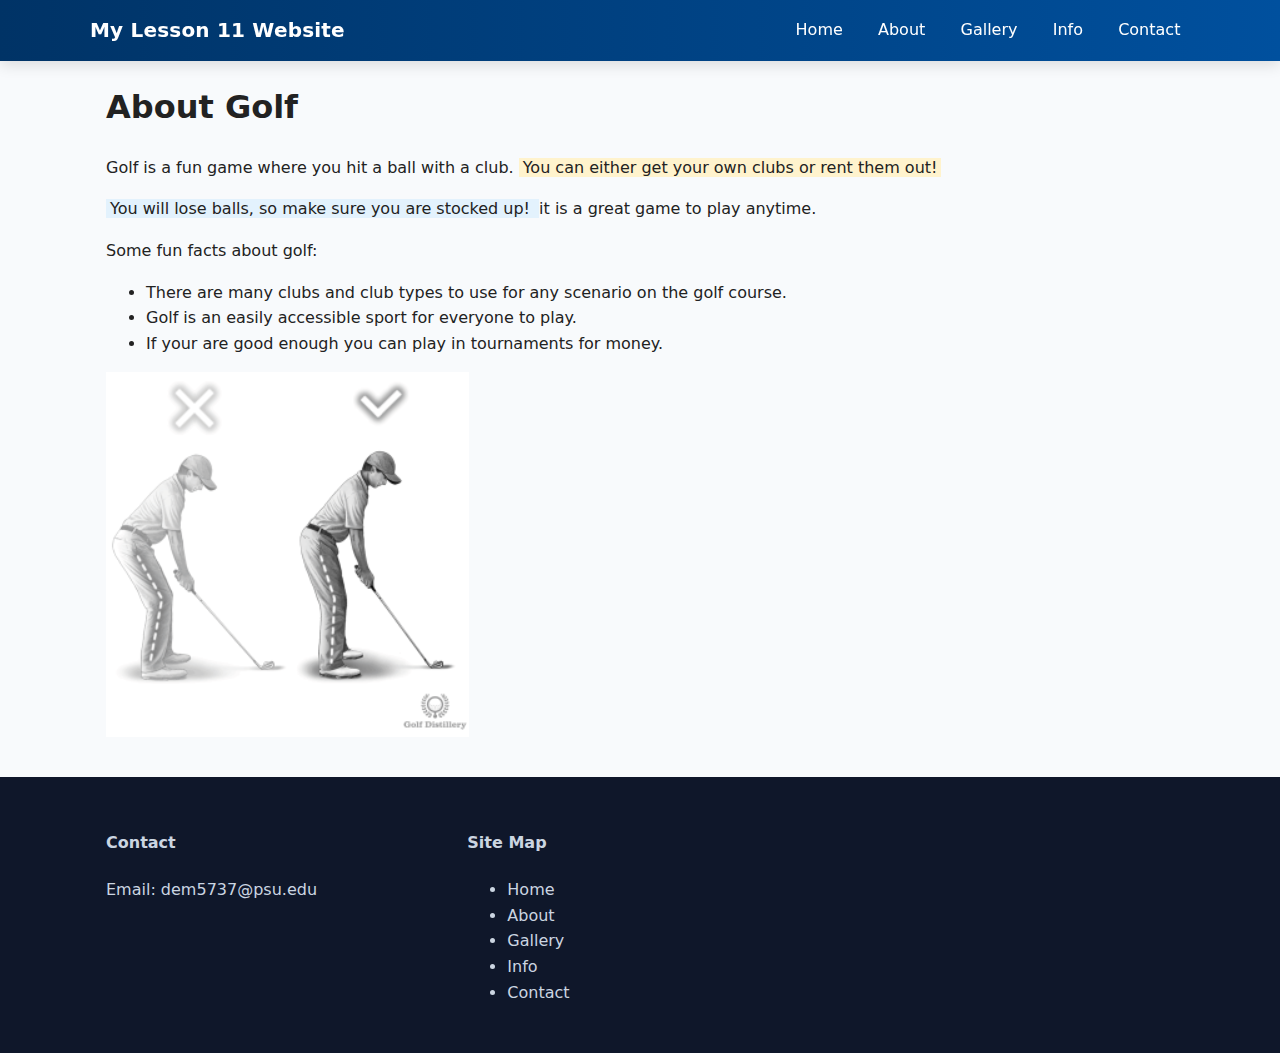
<file: about.html>
<!DOCTYPE html>
<html lang="en">
  <head>
    <meta charset="UTF-8" />
    <meta
      name="viewport"
      content="width=device-width, initial-scale=1.0"
    />
    <title>About Lesson 11 Wrap-Up</title>
    <link rel="stylesheet" href="styles/styles.css" />
  </head>
  <body>
    <header>
      <div class="container header-inner">
        <div class="site-title">My Lesson 11 Website</div>
        <nav>
          <ul>
            <li><a href="index.html">Home</a></li>
            <li><a href="about.html">About</a></li>
            <li><a href="gallery.html">Gallery</a></li>
            <li><a href="info.html">Info</a></li>
            <li><a href="contact.html">Contact</a></li>
          </ul>
        </nav>
      </div>
    </header>

    <main class="container">
      <h1>About Golf</h1>
      <p>
        Golf is a fun game where you hit a ball with a club.
        <span
          style="background: #fff3cd; padding: 0 0.25rem"
          >You can either get your own clubs or rent them
          out!
        </span>
      </p>
      <div
        style="
          display: inline;
          background: #e3f2fd;
          padding: 0 0.25rem;
        "
      >
        You will lose balls, so make sure you are stocked
        up!
      </div>
      it is a great game to play anytime.
      <p>Some fun facts about golf:</p>
      <ul>
        <li>
          There are many clubs and club types to use for any
          scenario on the golf course.
        </li>
        <li>
          Golf is an easily accessible sport for everyone to
          play.
        </li>
        <li>
          If your are good enough you can play in
          tournaments for money.
        </li>
      </ul>
      <img
        src="images/img4.png"
        alt="About page illustration"
      />
    </main>

    <footer>
      <div class="container footer-grid">
        <div>
          <h4>Contact</h4>
          <p>Email: dem5737@psu.edu</p>
        </div>
        <div>
          <h4>Site Map</h4>
          <ul>
            <li><a href="index.html">Home</a></li>
            <li><a href="about.html">About</a></li>
            <li><a href="gallery.html">Gallery</a></li>
            <li><a href="info.html">Info</a></li>
            <li><a href="contact.html">Contact</a></li>
          </ul>
        </div>
        <div></div>
      </div>
    </footer>

    <script src="scripts/scripts.js"></script>
  </body>
</html>
</file>
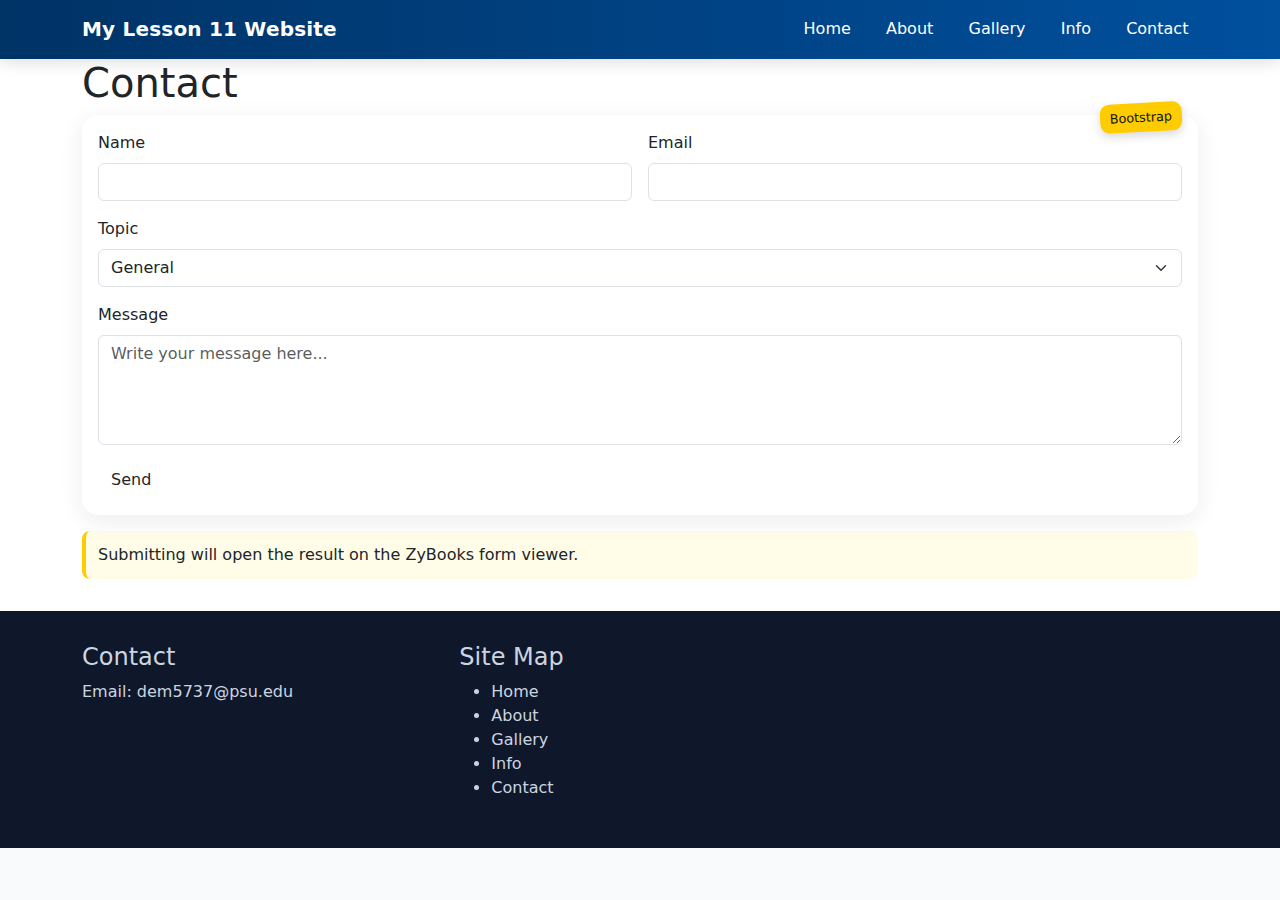
<file: contact.html>
<!DOCTYPE html>
<html lang="en">
  <head>
    <meta charset="UTF-8" />
    <meta
      name="viewport"
      content="width=device-width, initial-scale=1.0"
    />
    <title>Contact Lesson 11 Wrap-Up</title>
    <link rel="stylesheet" href="styles/styles.css" />
    <link
      href="https://cdn.jsdelivr.net/npm/bootstrap@5.3.3/dist/css/bootstrap.min.css"
      rel="stylesheet"
      integrity="sha384-QWTKZyjpPEjISv5WaRU9OFeRpok6YctnYmDr5pNlyT2bRjXh0JMhjY6hW+ALEwIH"
      crossorigin="anonymous"
    />
  </head>
  <body>
    <header>
      <div class="container header-inner">
        <div class="site-title">My Lesson 11 Website</div>
        <nav>
          <ul>
            <li><a href="index.html">Home</a></li>
            <li><a href="about.html">About</a></li>
            <li><a href="gallery.html">Gallery</a></li>
            <li><a href="info.html">Info</a></li>
            <li><a href="contact.html">Contact</a></li>
          </ul>
        </nav>
      </div>
    </header>

    <main class="container">
      <h1>Contact</h1>
      <div class="form-wrap">
        <div class="form-badge">Bootstrap</div>
        <form
          action="https://wp.zybooks.com/form-viewer.php"
          method="GET"
          class="row g-3"
          onsubmit="return onContactSubmit()"
        >
          <div class="col-md-6">
            <label for="name" class="form-label"
              >Name</label
            >
            <input
              type="text"
              class="form-control"
              id="name"
              name="name"
              required
              aria-required="true"
            />
          </div>
          <div class="col-md-6">
            <label for="email" class="form-label"
              >Email</label
            >
            <input
              type="email"
              class="form-control"
              id="email"
              name="email"
              required
            />
          </div>
          <div class="col-md-12">
            <label for="topic" class="form-label"
              >Topic</label
            >
            <select
              id="topic"
              name="topic"
              class="form-select"
            >
              <option value="General">General</option>
              <option value="Feedback">Feedback</option>
              <option value="Support">Support</option>
            </select>
          </div>
          <div class="col-md-12">
            <label for="message" class="form-label"
              >Message</label
            >
            <textarea
              id="message"
              name="message"
              class="form-control"
              rows="4"
              placeholder="Write your message here..."
            ></textarea>
          </div>
          <div class="col-12">
            <button class="btn" type="submit">Send</button>
          </div>
        </form>
      </div>
      <p id="highlight" style="margin-top: 1rem">
        Submitting will open the result on the ZyBooks form
        viewer.
      </p>
    </main>

    <footer>
      <div class="container footer-grid">
        <div>
          <h4>Contact</h4>
          <p>Email: dem5737@psu.edu</p>
        </div>
        <div>
          <h4>Site Map</h4>
          <ul>
            <li><a href="index.html">Home</a></li>
            <li><a href="about.html">About</a></li>
            <li><a href="gallery.html">Gallery</a></li>
            <li><a href="info.html">Info</a></li>
            <li><a href="contact.html">Contact</a></li>
          </ul>
        </div>
      </div>
    </footer>

    <script src="scripts/scripts.js"></script>
    <script
      src="https://cdn.jsdelivr.net/npm/bootstrap@5.3.3/dist/js/bootstrap.bundle.min.js"
      integrity="sha384-YvpcrYf0tY3lHB60NNkmXc5s9fDVZLESaAA55NDzOxhy9GkcIdslK1eN7N6jIeHz"
      crossorigin="anonymous"
    ></script>
  </body>
</html>
</file>
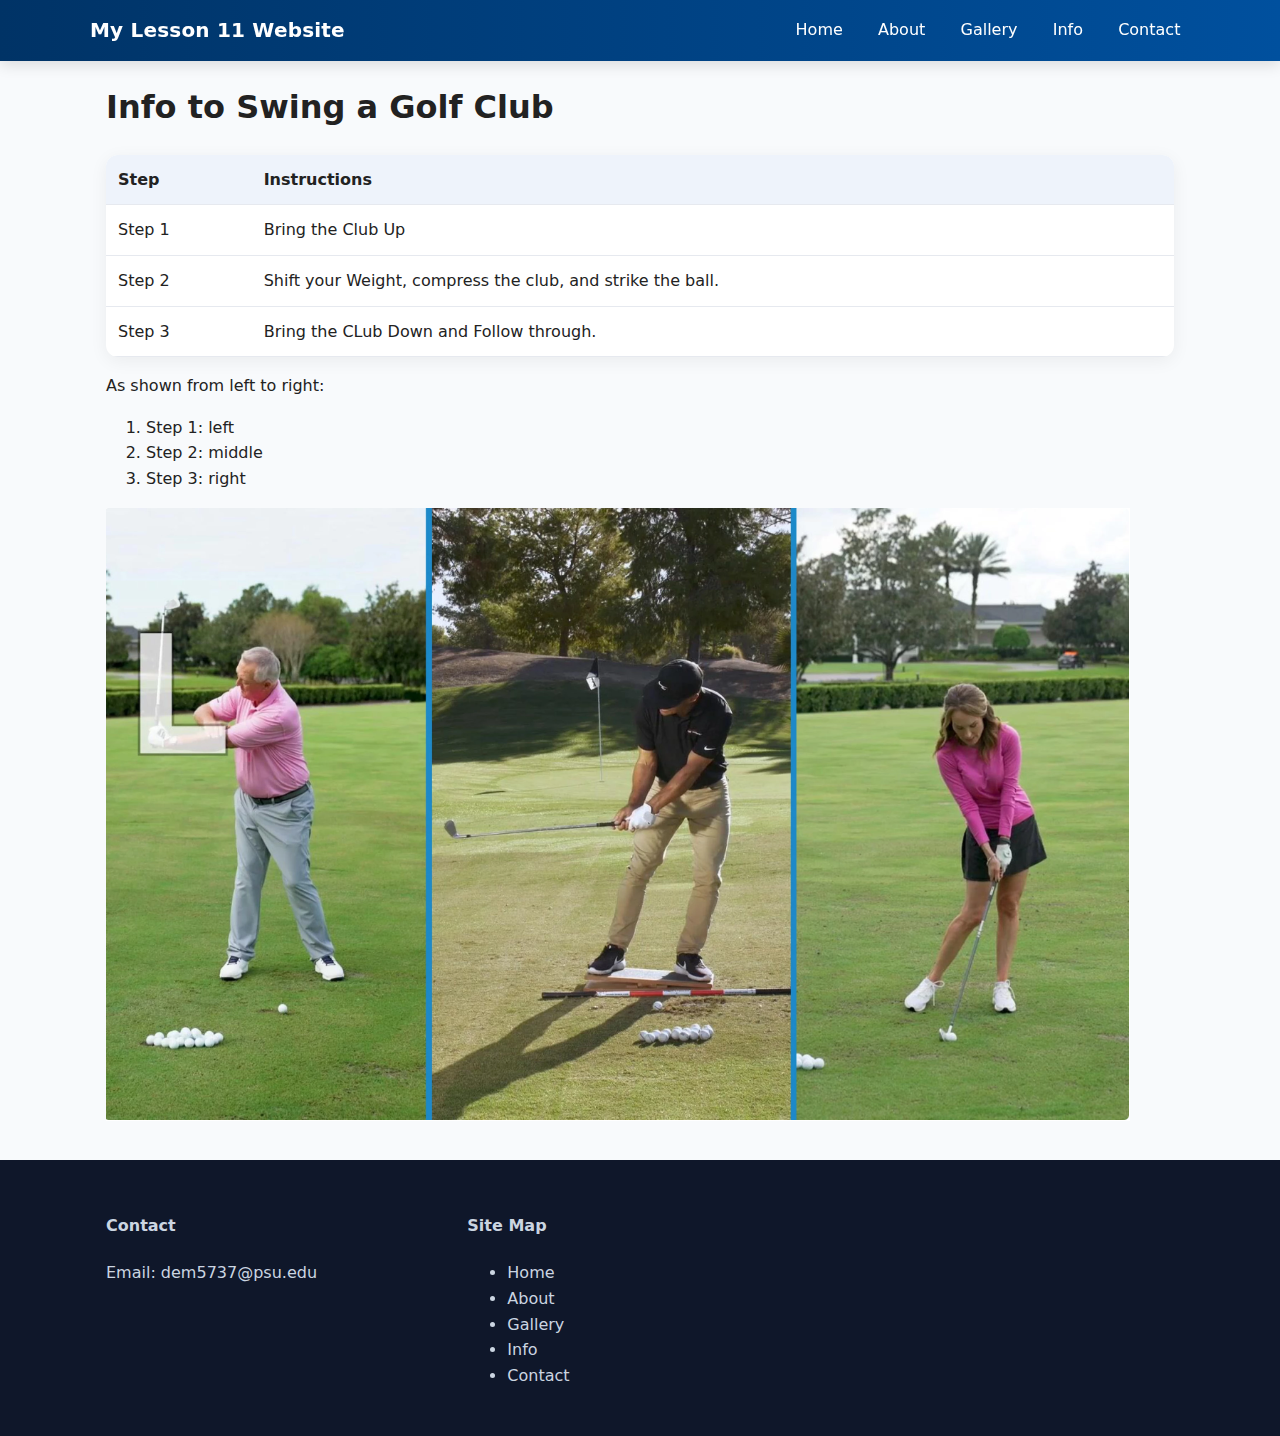
<file: info.html>
<!DOCTYPE html>
<html lang="en">
  <head>
    <meta charset="UTF-8" />
    <meta
      name="viewport"
      content="width=device-width, initial-scale=1.0"
    />
    <title>Info Lesson 11 Wrap-Up</title>
    <link rel="stylesheet" href="styles/styles.css" />
  </head>
  <body>
    <header>
      <div class="container header-inner">
        <div class="site-title">My Lesson 11 Website</div>
        <nav>
          <ul>
            <li><a href="index.html">Home</a></li>
            <li><a href="about.html">About</a></li>
            <li><a href="gallery.html">Gallery</a></li>
            <li><a href="info.html">Info</a></li>
            <li><a href="contact.html">Contact</a></li>
          </ul>
        </nav>
      </div>
    </header>

    <main class="container">
      <h1>Info to Swing a Golf Club</h1>

      <table>
        <thead>
          <tr>
            <th>Step</th>
            <th>Instructions</th>
          </tr>
        </thead>
        <tbody>
          <tr>
            <td>Step 1</td>
            <td>Bring the Club Up</td>
          </tr>
          <tr>
            <td>Step 2</td>
            <td>
              Shift your Weight, compress the club, and
              strike the ball.
            </td>
          </tr>
          <tr>
            <td>Step 3</td>
            <td>Bring the CLub Down and Follow through.</td>
          </tr>
        </tbody>
      </table>
      <p>As shown from left to right:</p>
      <ol>
        <li>Step 1: left</li>
        <li>Step 2: middle</li>
        <li>Step 3: right</li>
      </ol>
      <img
        src="images/img5.png"
        alt="Info page illustration"
      />
    </main>

    <footer>
      <div class="container footer-grid">
        <div>
          <h4>Contact</h4>
          <p>Email: dem5737@psu.edu</p>
        </div>
        <div>
          <h4>Site Map</h4>
          <ul>
            <li><a href="index.html">Home</a></li>
            <li><a href="about.html">About</a></li>
            <li><a href="gallery.html">Gallery</a></li>
            <li><a href="info.html">Info</a></li>
            <li><a href="contact.html">Contact</a></li>
          </ul>
        </div>
      </div>
    </footer>

    <script src="scripts/scripts.js"></script>
  </body>
</html>
</file>
<file: styles/styles.css>
:root {
  --brand: #003366;
  --brand-2: #00509e;
  --accent: #ffcc00;
  --ink: #222;
  --bg: #f8fafc;
}

* {
  box-sizing: border-box;
}

html,
body {
  margin: 0;
  padding: 0;
  font-family: system-ui, -apple-system, Segoe UI, Roboto,
    Helvetica, Arial, "Apple Color Emoji", "Segoe UI Emoji";
  color: var(--ink);
  background: var(--bg);
  line-height: 1.6;
}

.container {
  max-width: 1100px;
  margin: 0 auto;
  padding: 0 1rem;
}
.grid {
  display: grid;
  gap: 1rem;
}
.btn {
  display: inline-block;
  padding: 0.6rem 1rem;
  border-radius: 0.5rem;
  text-decoration: none;
  background: var(--brand-2);
  color: white;
  border: 0;
  cursor: pointer;
}
.btn:hover {
  filter: brightness(110%);
  transform: translateY(-1px);
  transition: transform 0.2s ease, filter 0.2s ease;
}

header {
  background: linear-gradient(
    90deg,
    var(--brand),
    var(--brand-2)
  );
  color: white;
  position: sticky;
  top: 0;
  z-index: 10;
  box-shadow: 0 4px 14px rgba(0, 0, 0, 0.12);
}
.header-inner {
  display: flex;
  align-items: center;
  justify-content: space-between;
  padding: 0.9rem 0;
}
.site-title {
  font-size: 1.25rem;
  font-weight: 700;
  letter-spacing: 0.2px;
}

nav ul {
  list-style: none;
  margin: 0;
  padding: 0;
  display: flex;
  gap: 1rem;
}
nav a {
  color: white;
  text-decoration: none;
  padding: 0.4rem 0.6rem;
  border-radius: 0.4rem;
}
nav a:link {
  color: #fff;
}
nav a:visited {
  color: #e6f0ff;
}
nav a:hover {
  background: rgba(255, 255, 255, 0.15);
}
nav a:active {
  background: rgba(255, 255, 255, 0.3);
}

.hero {
  padding: 2.5rem 0 1.5rem;
  text-align: center;
}
.cards {
  display: grid;
  grid-template-columns: repeat(3, 1fr);
  gap: 1rem;
}
.card {
  background: white;
  border-radius: 1rem;
  padding: 1rem;
  box-shadow: 0 6px 24px rgba(0, 0, 0, 0.07);
  transition: transform 0.2s ease, box-shadow 0.2s ease;
}
.card:hover {
  transform: scale(1.02) rotate(0.2deg);
  box-shadow: 0 10px 36px rgba(0, 0, 0, 0.12);
}
.card img {
  width: 100%;
  border-radius: 0.75rem;
  display: block;
}
.card img {
  filter: grayscale(12%) brightness(95%);
}

table {
  width: 100%;
  border-collapse: collapse;
  background: white;
  border-radius: 0.75rem;
  overflow: hidden;
  box-shadow: 0 4px 18px rgba(0, 0, 0, 0.06);
}
thead {
  background: #eef3fb;
}
th,
td {
  padding: 0.75rem;
  border-bottom: 1px solid #e6e9ef;
  text-align: left;
}
tbody tr:hover {
  background: #fafbfd;
}

footer {
  margin-top: 2rem;
  background: #0f172a;
  color: #cbd5e1;
  padding: 2rem 0;
}
.footer-grid {
  display: grid;
  grid-template-columns: repeat(3, 1fr);
  gap: 1rem;
}
footer a {
  color: #cbd5e1;
  text-decoration: none;
}
footer a:hover {
  color: white;
  text-decoration: underline;
}

.form-wrap {
  position: relative;
  background: white;
  border-radius: 1rem;
  padding: 1rem;
  box-shadow: 0 6px 24px rgba(0, 0, 0, 0.08);
}
.form-badge {
  position: absolute;
  right: 16px;
  top: -12px;
  background: var(--accent);
  color: #111;
  padding: 0.3rem 0.6rem;
  border-radius: 0.6rem;
  font-size: 0.8rem;
  box-shadow: 0 4px 10px rgba(0, 0, 0, 0.15);
  transform: rotate(-3deg);
}

#highlight {
  background: #fffde7;
  border-left: 4px solid var(--accent);
  padding: 0.75rem;
  border-radius: 0.5rem;
}

.gallery {
  display: grid;
  grid-template-columns: repeat(
    auto-fill,
    minmax(220px, 1fr)
  );
  gap: 0.75rem;
}
.gallery img {
  width: 100%;
  height: 220px;
  object-fit: cover;
  border-radius: 0.75rem;
  transition: transform 0.25s ease;
}
.gallery img:hover {
  transform: scale(1.035);
}

@media (max-width: 992px) {
  .cards {
    grid-template-columns: repeat(2, 1fr);
  }
  .footer-grid {
    grid-template-columns: repeat(2, 1fr);
  }
}

@media (max-width: 640px) {
  .header-inner {
    flex-direction: column;
    gap: 0.5rem;
  }
  nav ul {
    flex-wrap: wrap;
    justify-content: center;
  }
  .cards {
    grid-template-columns: 1fr;
  }
  .footer-grid {
    grid-template-columns: 1fr;
  }
}
</file>
